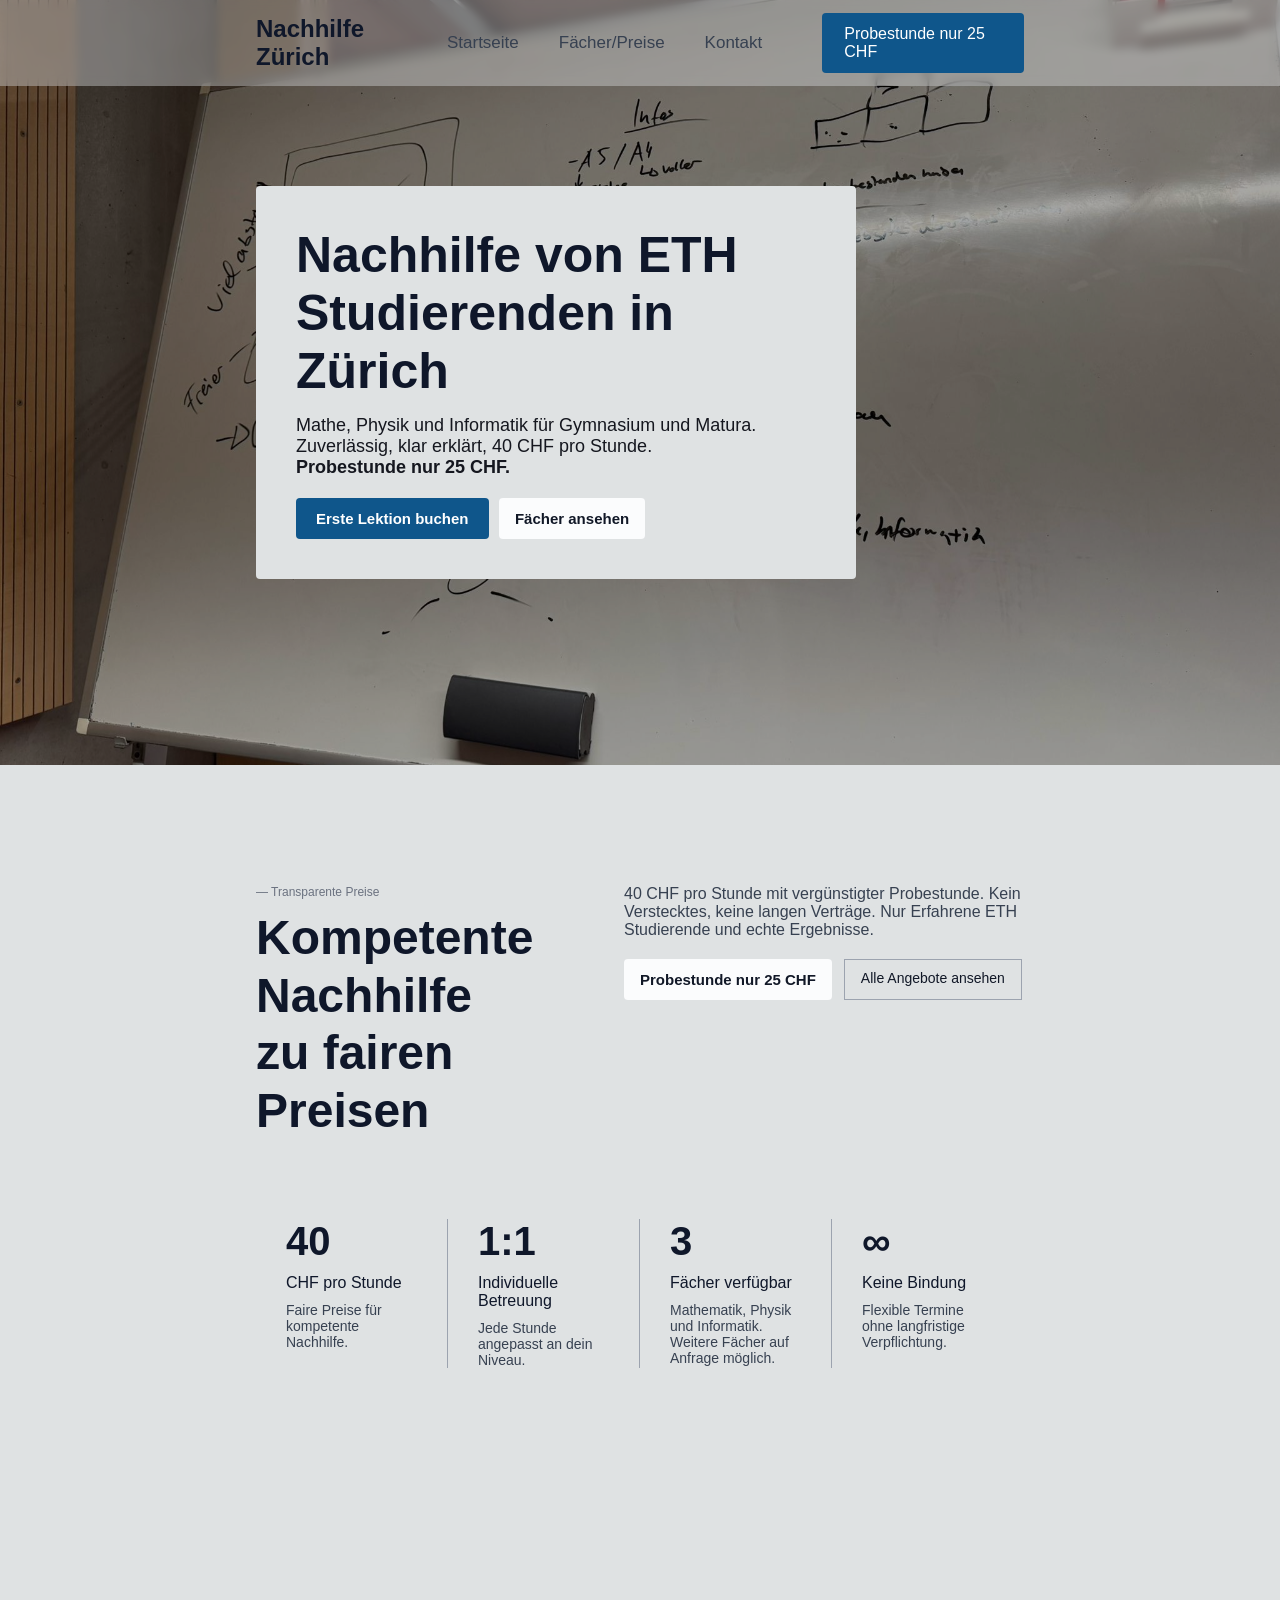
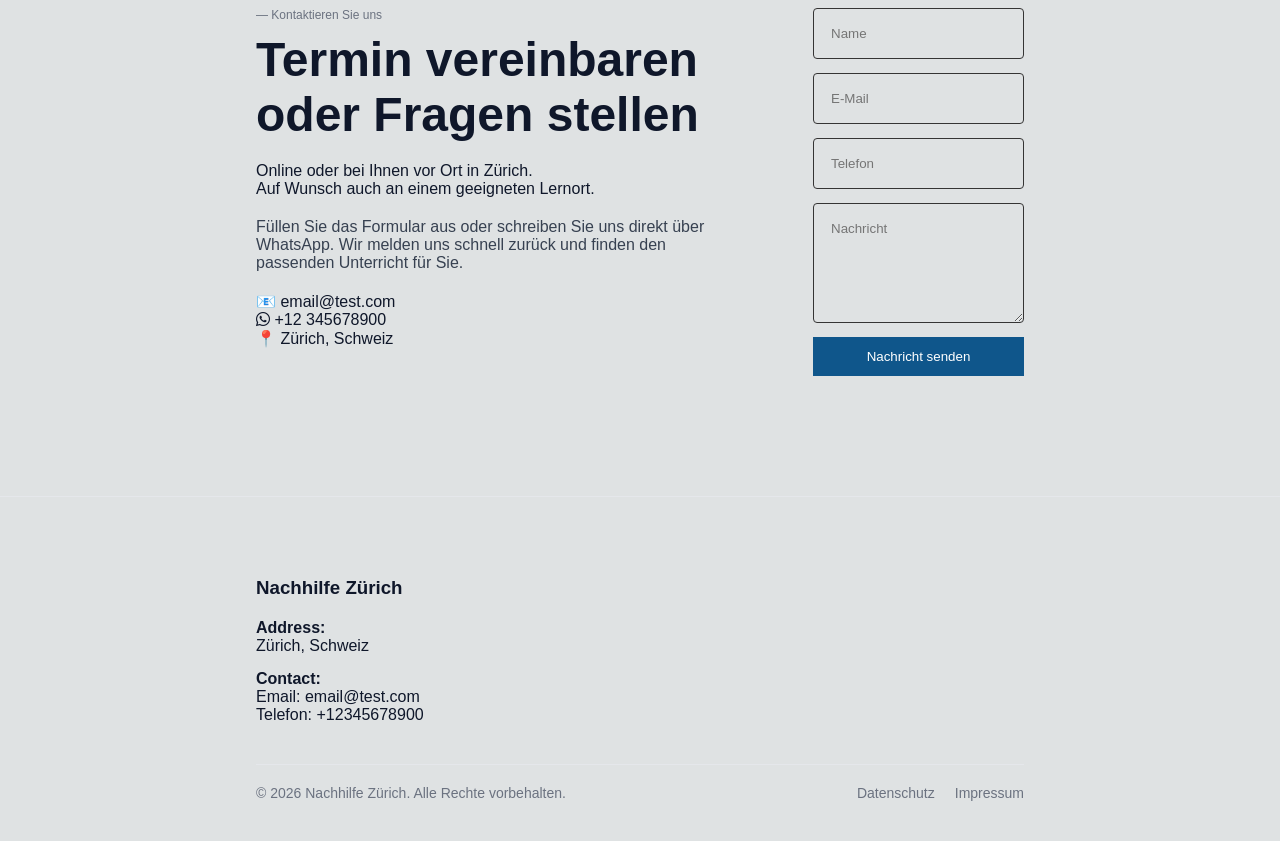
<file: index.html>
<!DOCTYPE html>
<html lang="de">
<head>
    <meta charset="UTF-8">
    <meta name="viewport" content="width=device-width, initial-scale=1.0">
    <title>MINT Nachhilfe Zürich</title>
    <link rel="stylesheet" href="style.css">
    <link rel="stylesheet" href="https://cdnjs.cloudflare.com/ajax/libs/font-awesome/6.0.0/css/all.min.css">
</head>
<body>

<!-- NAVBAR -->
<header class="navbar">
    <div class="nav-left">Nachhilfe Zürich</div>

    <div class="menu-toggle" onclick="toggleMenu()">☰</div>

    <nav class="nav-center" id="navMenu">
        <a href="index.html">Startseite</a>
        <a href="index.html#price">Fächer/Preise</a>
        <a href="index.html#kontakt">Kontakt</a>
    </nav>

    <div class="nav-right">
        <a href="index.html#kontakt" class="btn-primary">Probestunde nur 25 CHF</a>
    </div>
</header>

<!-- HERO -->
<section class="hero">
    <div class="overlay"></div>

    <div class="hero-box">
        <h1>Nachhilfe von ETH<br>Studierenden in Zürich</h1>
        <p>
            Mathe, Physik und Informatik für Gymnasium und Matura.
            Zuverlässig, klar erklärt, 40 CHF pro Stunde.
            <br><strong>Probestunde nur 25 CHF.</strong>
        </p>

        <div class="buttons">
            <a href="#kontakt" class="btn-blue">Erste Lektion buchen</a>
            <a href="#price" class="btn-light">Fächer ansehen</a>
        </div>
    </div>
</section>


<!-- NEW AFTER HERO -->
<section id="price" class="pricing">

  <div class="pricing-top">

    <div class="pricing-left">
      <span class="tag">— Transparente Preise</span>
      <h2>
        Kompetente Nachhilfe<br>
        zu fairen Preisen
      </h2>
    </div>

    <div class="pricing-right">
      <p>
        40 CHF pro Stunde mit vergünstigter Probestunde.
        Kein Verstecktes, keine langen Verträge.
        Nur Erfahrene ETH Studierende und echte Ergebnisse.
      </p>

      <div class="pricing-buttons">
        <a href="#kontakt" class="btn-light">Probestunde nur 25 CHF</a>
        <a href="#" class="btn-outline">Alle Angebote ansehen</a>
      </div>
    </div>

  </div>

  <!-- STATS -->
  <div class="stats-container">

    <div class="stat">
      <h3>40</h3>
      <span>CHF pro Stunde</span>
      <p>Faire Preise für kompetente Nachhilfe.</p>
    </div>

    <div class="stat">
      <h3>1:1</h3>
      <span>Individuelle Betreuung</span>
      <p>Jede Stunde angepasst an dein Niveau.</p>
    </div>

    <div class="stat">
      <h3>3</h3>
      <span>Fächer verfügbar</span>
      <p>Mathematik, Physik und Informatik.</p>
      <p>Weitere Fächer auf Anfrage möglich.</p>
    </div>

    <div class="stat">
      <h3>∞</h3>
      <span>Keine Bindung</span>
      <p>Flexible Termine ohne langfristige Verpflichtung.</p>
    </div>

  </div>

</section>






<section id="kontakt" class="contact-section">

  <div class="contact-container">

    <!-- LEFT -->
    <div class="contact-left">
      <p class="contact-small">— Kontaktieren Sie uns</p>

      <h2>
        Termin vereinbaren<br>
        oder Fragen stellen
      </h2>

      <p>
        Online oder bei Ihnen vor Ort in Zürich.<br>
        Auf Wunsch auch an einem geeigneten Lernort.
      </p>

      <p class="contact-text">
        Füllen Sie das Formular aus oder schreiben Sie uns direkt über WhatsApp.
        Wir melden uns schnell zurück und finden den passenden Unterricht für Sie.
      </p>

      <p>📧 email@test.com</p>
      <p> <i class="fa-brands fa-whatsapp"></i> +12 345678900</p>
      <p>📍 Zürich, Schweiz</p>
    </div>

    <!-- RIGHT --> <!-- DEACTIVATED ON FORM SPREE!!!!!!!!!!! -->
    <form action="https://formspree.io/f/xnjoeqoz" method="POST" class="contact-form">

      <input type="text" name="name" placeholder="Name" required>
      <input type="email" name="email" placeholder="E-Mail" required>
      <input type="text" name="phone" placeholder="Telefon">

      <!--<select name="subject">
        <option>Worum geht es hauptsächlich?</option>
        <option>Mathe</option>
        <option>Physik</option>
        <option>Informatik</option>
      </select> -->

      <textarea name="message" placeholder="Nachricht"></textarea>

      <!-- Honeypot -->
      <input type="text" name="website" style="display:none">

      <button type="submit">Nachricht senden</button>

    </form>

  </div>

</section>













<footer class="footer">

  <div class="footer-container">

    <!-- LEFT -->
    <div class="footer-left">
      <h3>Nachhilfe Zürich</h3>

      <p class="footer-title">Address:</p>
      <p>Zürich, Schweiz</p>

      <p class="footer-title">Contact:</p>
      <p>Email: email@test.com</p>
      <p>Telefon: +12345678900</p>
    </div>

    <!-- RIGHT
    <div class="footer-right">
      <a href="datenschutz.html">Datenschutz</a>
      <a href="impressum.html">Impressum</a>
    </div>-->

  </div>

  <div class="footer-bottom">
    <p>© 2026 Nachhilfe Zürich. Alle Rechte vorbehalten.</p>

    <div class="footer-links">
      <a href="datenschutz.html">Datenschutz</a>
      <a href="impressum.html">Impressum</a>
      <!--<a href="#">AGB</a>-->
    </div>
  </div>

</footer>

</body>



<script>
    function toggleMenu() {
      document.getElementById("navMenu").classList.toggle("active");
    }
</script>
</html>
</file>
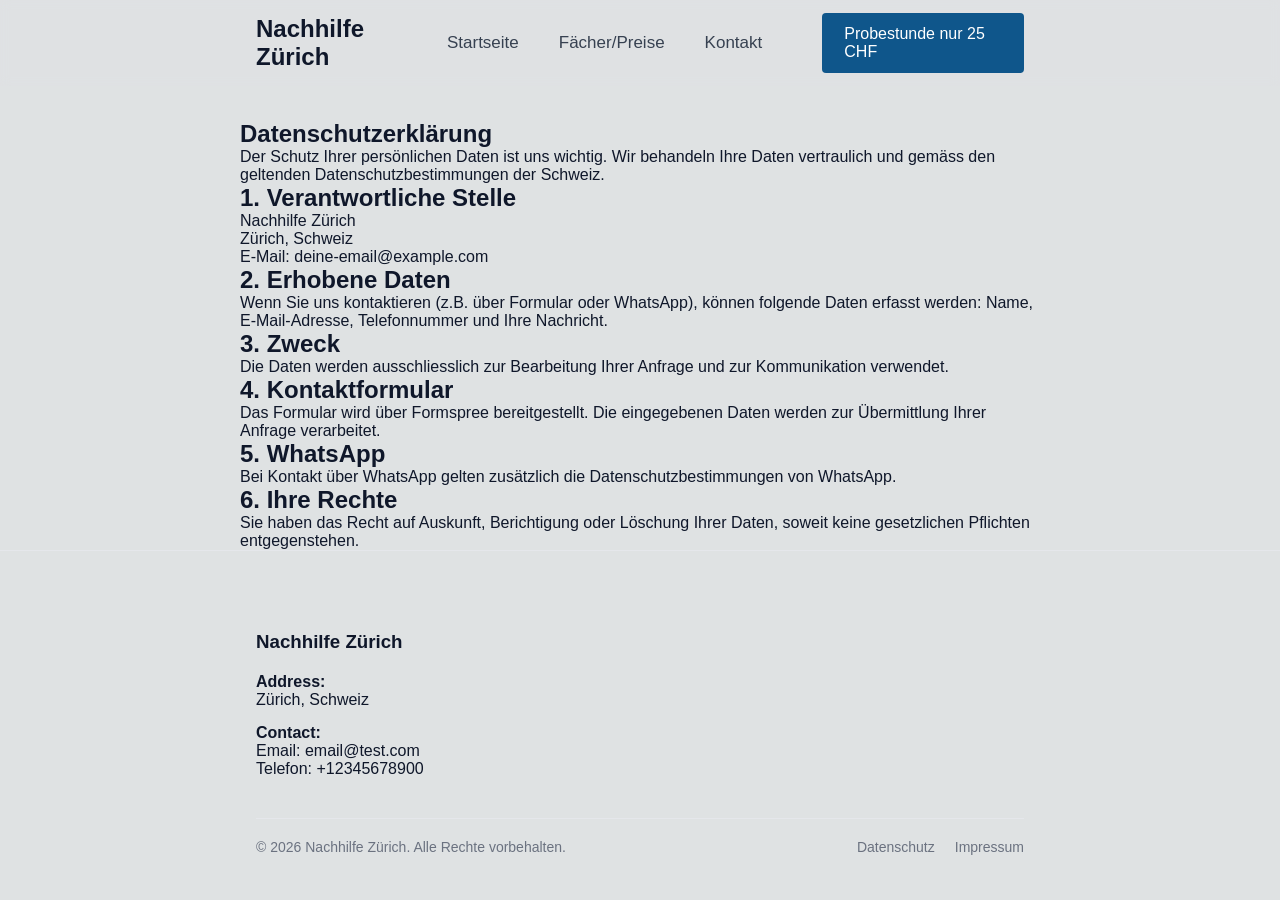
<file: datenschutz.html>
<!DOCTYPE html>
<html lang="de">
<head>
    <meta charset="UTF-8">
    <meta name="viewport" content="width=device-width, initial-scale=1.0">
    <title>Nachhilfe Zürich</title>
    <link rel="stylesheet" href="style.css">
    <link rel="stylesheet" href="https://cdnjs.cloudflare.com/ajax/libs/font-awesome/6.0.0/css/all.min.css">
</head>
<body>

<!-- NAVBAR -->
<header class="navbar">
    <div class="nav-left">Nachhilfe Zürich</div>

    <div class="menu-toggle" onclick="toggleMenu()">☰</div>

    <nav class="nav-center" id="navMenu">
        <a href="index.html">Startseite</a>
        <a href="index.html#price">Fächer/Preise</a>
        <a href="index.html#kontakt">Kontakt</a>
    </nav>

    <div class="nav-right">
        <a href="index.html#kontakt" class="btn-primary">Probestunde nur 25 CHF</a>
    </div>
</header>





<!--Legal-page-->
<section class="legal-page">
  <div class="legal-container">

    <h1>Datenschutzerklärung</h1>

    <p>
      Der Schutz Ihrer persönlichen Daten ist uns wichtig. Wir behandeln Ihre Daten vertraulich
      und gemäss den geltenden Datenschutzbestimmungen der Schweiz.
    </p>

    <h2>1. Verantwortliche Stelle</h2>
    <p>
      Nachhilfe Zürich<br>
      Zürich, Schweiz<br>
      E-Mail: deine-email@example.com
    </p>

    <h2>2. Erhobene Daten</h2>
    <p>
      Wenn Sie uns kontaktieren (z.B. über Formular oder WhatsApp), können folgende Daten erfasst werden:
      Name, E-Mail-Adresse, Telefonnummer und Ihre Nachricht.
    </p>

    <h2>3. Zweck</h2>
    <p>
      Die Daten werden ausschliesslich zur Bearbeitung Ihrer Anfrage und zur Kommunikation verwendet.
    </p>

    <h2>4. Kontaktformular</h2>
    <p>
      Das Formular wird über Formspree bereitgestellt. Die eingegebenen Daten werden zur Übermittlung
      Ihrer Anfrage verarbeitet.
    </p>

    <h2>5. WhatsApp</h2>
    <p>
      Bei Kontakt über WhatsApp gelten zusätzlich die Datenschutzbestimmungen von WhatsApp.
    </p>

    <h2>6. Ihre Rechte</h2>
    <p>
      Sie haben das Recht auf Auskunft, Berichtigung oder Löschung Ihrer Daten, soweit keine gesetzlichen
      Pflichten entgegenstehen.
    </p>

  </div>
</section>









<footer class="footer">

  <div class="footer-container">

    <!-- LEFT -->
    <div class="footer-left">
      <h3>Nachhilfe Zürich</h3>

      <p class="footer-title">Address:</p>
      <p>Zürich, Schweiz</p>

      <p class="footer-title">Contact:</p>
      <p>Email: email@test.com</p>
      <p>Telefon: +12345678900</p>
    </div>

    <!-- RIGHT 
    <div class="footer-right">
      <a href="datenschutz.html">Datenschutz</a>
      <a href="impressum.html">Impressum</a>
    </div>-->

  </div>

  <div class="footer-bottom">
    <p>© 2026 Nachhilfe Zürich. Alle Rechte vorbehalten.</p>

    <div class="footer-links">
      <a href="datenschutz.html">Datenschutz</a>
      <a href="impressum.html">Impressum</a>
      <!--<a href="#">AGB</a>-->
    </div>
  </div>

</footer>

</body>



<script>
    function toggleMenu() {
      document.getElementById("navMenu").classList.toggle("active");
    }
</script>
</html>
</file>
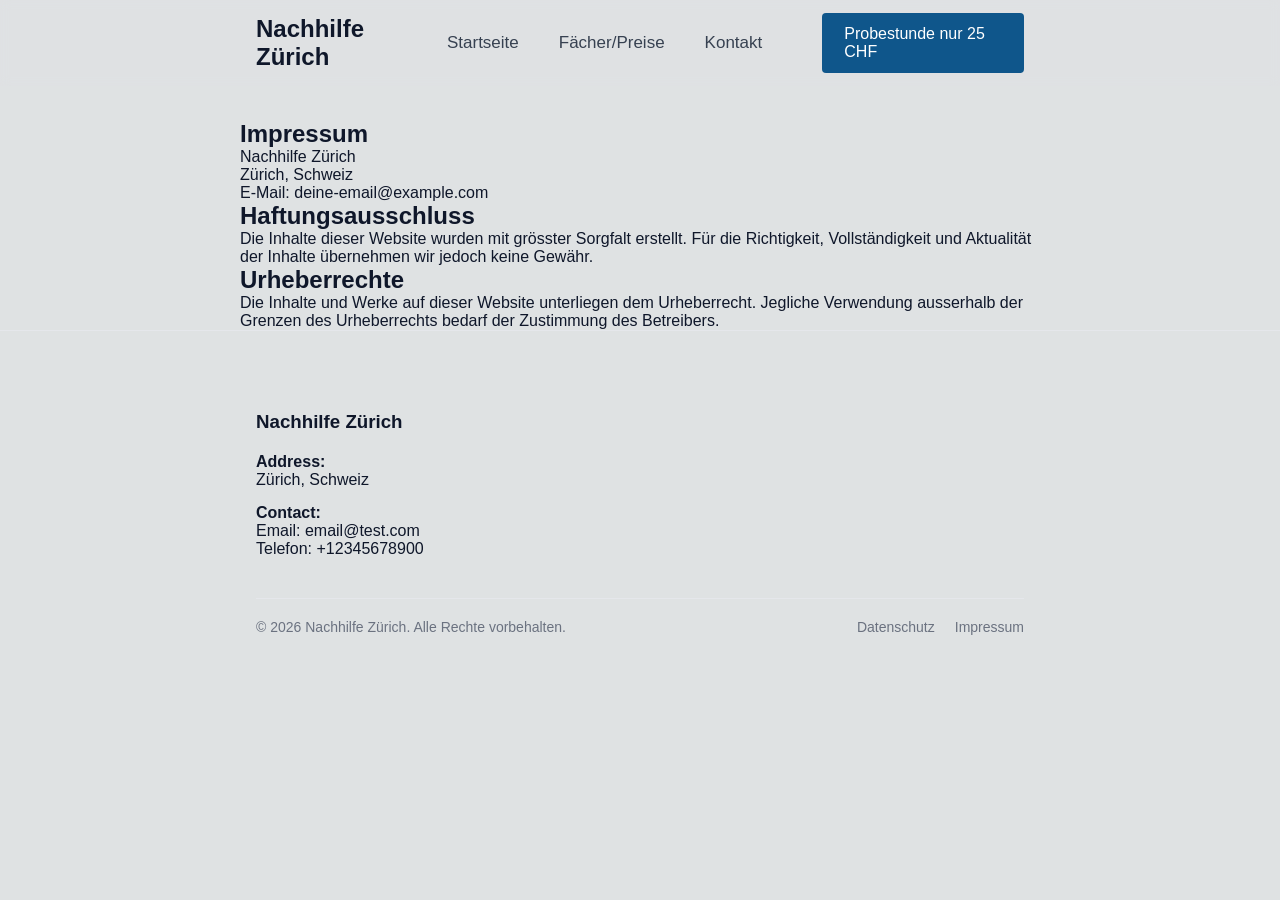
<file: impressum.html>
<!DOCTYPE html>
<html lang="de">
<head>
    <meta charset="UTF-8">
    <meta name="viewport" content="width=device-width, initial-scale=1.0">
    <title>Nachhilfe Zürich</title>
    <link rel="stylesheet" href="style.css">
    <link rel="stylesheet" href="https://cdnjs.cloudflare.com/ajax/libs/font-awesome/6.0.0/css/all.min.css">
</head>
<body>

<!-- NAVBAR -->
<header class="navbar">
    <div class="nav-left">Nachhilfe Zürich</div>

    <div class="menu-toggle" onclick="toggleMenu()">☰</div>

    <nav class="nav-center" id="navMenu">
        <a href="index.html">Startseite</a>
        <a href="index.html#price">Fächer/Preise</a>
        <a href="index.html#kontakt">Kontakt</a>
    </nav>

    <div class="nav-right">
        <a href="index.html#kontakt" class="btn-primary">Probestunde nur 25 CHF</a>
    </div>
</header>





<!--Legal-page-->
<section class="legal-page">
  <div class="legal-container">

    <h1>Impressum</h1>

    <p>
      Nachhilfe Zürich<br>
      Zürich, Schweiz<br>
      E-Mail: deine-email@example.com
    </p>

    <h2>Haftungsausschluss</h2>
    <p>
      Die Inhalte dieser Website wurden mit grösster Sorgfalt erstellt.
      Für die Richtigkeit, Vollständigkeit und Aktualität der Inhalte
      übernehmen wir jedoch keine Gewähr.
    </p>

    <h2>Urheberrechte</h2>
    <p>
      Die Inhalte und Werke auf dieser Website unterliegen dem Urheberrecht.
      Jegliche Verwendung ausserhalb der Grenzen des Urheberrechts bedarf
      der Zustimmung des Betreibers.
    </p>

  </div>
</section>








<footer class="footer">

  <div class="footer-container">

    <!-- LEFT -->
    <div class="footer-left">
      <h3>Nachhilfe Zürich</h3>

      <p class="footer-title">Address:</p>
      <p>Zürich, Schweiz</p>

      <p class="footer-title">Contact:</p>
      <p>Email: email@test.com</p>
      <p>Telefon: +12345678900</p>
    </div>

    <!-- RIGHT 
    <div class="footer-right">
      <a href="datenschutz.html">Datenschutz</a>
      <a href="impressum.html">Impressum</a>
    </div>-->

  </div>

  <div class="footer-bottom">
    <p>© 2026 Nachhilfe Zürich. Alle Rechte vorbehalten.</p>

    <div class="footer-links">
      <a href="datenschutz.html">Datenschutz</a>
      <a href="impressum.html">Impressum</a>
      <!--<a href="#">AGB</a>-->
    </div>
  </div>

</footer>

</body>



<script>
    function toggleMenu() {
      document.getElementById("navMenu").classList.toggle("active");
    }
</script>
</html>
</file>
<file: style.css>
* {
  margin: 0;
  padding: 0;
  box-sizing: border-box;
  font-family: -apple-system, BlinkMacSystemFont, "Segoe UI", Roboto, sans-serif;
}

body {
  background: #DFE2E3;
  color: #0f172a;
}

/* NAVBAR */
.navbar {
  display: flex;
  justify-content: space-between;
  align-items: center;
  /*padding: 24px 80px;*/
  padding: 1% 20%;
  /*padding: 30px 20%;*/  /*14.04 changed*/
  /*background: #DFE2E3;*/
  background: rgba(223, 226, 227, 0.4); /* 70% weiß */
  backdrop-filter: blur(5px); /* optional, sieht modern aus */

  /*border-bottom: 1px solid #e5e7eb;*/
  position: absolute;/*sticky;*/
  top: 0;
  z-index: 1000;
  width: 100%; /*why NEW ?????*/
}

.nav-center a {
  margin: 0 20px;
  text-decoration: none;
  color: #374151;
  font-size: 17px;
  font-weight: 500;
}

.nav-left {
  font-weight: 600;
  font-size: 24px; /* größerer Titel */
}

.btn-primary {
  background: #0f568b;
  color: white;
  padding: 12px 22px;
  text-decoration: none;
  border-radius: 4px;
  font-size: 16px;
   font-weight: 500;
}

/* HERO */
.hero {
  position: relative;
  height: 85vh;
  background: url("web_design.jpeg") center/cover no-repeat;
  display: flex;
  align-items: center;
  justify-content: flex-start; /* statt center */
  padding-left: 20%; /* schiebt Box nach links */
}

.overlay {
  position: absolute;
  inset: 0;
  background: rgba(0,0,0,0.35);
}

/* BOX */
.hero-box {
  position: relative;
  background: #DFE2E3;
  padding: 40px;
  max-width: 600px;
  text-align: left;
  border-radius: 4px;
}

.hero-box h1 {
  font-size: 50px;
  margin-bottom: 15px;
  font-weight: 600;
}

.hero-box p {
  font-size: 18px;
  color: #15171F;
  margin-bottom: 20px;
  font-weight: 500;
}

/* BUTTONS */
.buttons {
  display: flex;
  gap: 2%;
}

.btn-blue {
  background: #0f568b;
  color: white;
  padding: 12px 20px;
  text-decoration: none;
  border-radius: 4px;
  font-size: 15px;
  font-weight: 600;
}

.btn-light {
  background: #FBFCFD;
  color: #111827;
  padding: 12px 16px;
  text-decoration: none;
  border-radius: 4px;
  font-size: 15px;
  font-weight: 600;
}


/* WICHTIG für sauberes Layout */
.navbar > * {
  display: flex;
  align-items: center;
}



/* Button größer + NICHT ganz rechts kleben */
.nav-right {
  margin-left: 40px;
}



/*NEU BAR phone*/

/* Burger Icon */
.menu-toggle {
  display: none;
  font-size: 24px;
  cursor: pointer;
}

/* Mobile */
@media (max-width: 768px) {

  .navbar {
    padding: 20px 20px; /* kleiner auf Handy */
  }

  .nav-left {
    font-size: 18px;
  }
  
  .hero {
    justify-content: center;
    padding-left: 0;
  }

  .hero-box {
    margin: 20px;
    padding: 25px;
  }

  .hero-box h1 {
    font-size: 26px;
  }

  .nav-center {
    position: absolute;
    top: 70px;
    left: 0;
    width: 100%;
    background: white;
    display: none;
    flex-direction: column;
    padding: 20px;
    border-top: 1px solid #e5e7eb;
  }

  .nav-center a {
    margin: 10px 0;
  }

  .nav-center.active {
    display: flex;
  }

  .menu-toggle {
    display: block;
  }

  .nav-right {
    display: none;
  }
}










/*alot of code     -transparente Preise*/

.pricing {
  padding: 120px 20%;
}

/* TOP */
.pricing-top {
  display: flex;
  justify-content: space-between;
  align-items: flex-start;
  margin-bottom: 80px;
  gap: 60px;
}

.pricing-left h2 {
  font-size: 48px;
  font-weight: 600;
  line-height: 1.2;
}

.tag {
  font-size: 12px;
  color: #6b7280;
  display: block;
  margin-bottom: 10px;
}

.pricing-right {
  max-width: 400px;
}

.pricing-right p {
  font-size: 16px;
  color: #374151;
  margin-bottom: 20px;
}

/* BUTTONS */
.pricing-buttons {
  display: flex;
  gap: 12px;
}

.btn-outline {
  border: 1px solid #9ca3af;
  padding: 10px 16px;
  text-decoration: none;
  color: #111827;
  font-size: 14px;
}

/* STATS */
.stats-container {
  display: flex;
  justify-content: space-between;
}

.stat {
  flex: 1;
  padding: 0 30px;
  position: relative;
}

.stat:not(:last-child)::after {
  content: "";
  position: absolute;
  right: 0;
  top: 0;
  width: 1px;
  height: 100%;
  background: #9ca3af;
}

.stat h3 {
  font-size: 40px;
  margin-bottom: 10px;
  font-weight: 600;
}

.stat span {
  display: block;
  font-size: 16px;
  font-weight: 500;
  margin-bottom: 10px;
}

.stat p {
  font-size: 14px;
  color: #374151;
  max-width: 180px;
}

/* MOBILE */
@media (max-width: 768px) {
  .pricing-top {
    flex-direction: column;
  }

  .pricing-left h2 {
    font-size: 28px;
  }

  .stats-container {
    flex-direction: column;
    gap: 0;
  }

  .stat::after {
    display: none;
  }



  .stat {
    border-top: 1px solid #9ca3af;
    padding: 25px 0;
  }

  .stat:first-child {
    border-top: none;
  }

  .stat h3,
  .stat span,
  .stat p {
    margin: 6px 0;
  }
}











/*CONTACT FORMULA */

.contact-section {
  padding: 120px 20%;
}

.contact-container {
  display: flex;
  justify-content: space-between;
  gap: 80px;
}

.contact-left {
  max-width: 500px;
}

.contact-small {
  font-size: 12px;
  margin-bottom: 10px;
  color: #6b7280;
}

.contact-left h2 {
  font-size: 48px;
  margin-bottom: 20px;
}

.contact-text {
  margin-top: 20px;
  margin-bottom: 20px;
  color: #374151;
}

/* FORM */
.contact-form {
  width: 400px;
  display: flex;
  flex-direction: column;
  gap: 14px;
}

.contact-form input,
.contact-form select,
.contact-form textarea {
  padding: 17px;
  border: 1px solid #353434;
  border-radius: 4px;
  background: #DFE2E3;
}

.contact-form textarea {
  height: 120px;
}

.contact-form button {
  background: #0f568b;
  color: white;
  padding: 12px;
  border: none;
  cursor: pointer;
}

/* MOBILE */
@media (max-width: 768px) {
  .contact-container {
    flex-direction: column;
  }

  .contact-form {
    width: 100%;
  }

  .contact-left h2 {
    font-size: 28px;
  }
}




/*FOOTER */

.footer {
  padding: 80px 20% 40px;
  border-top: 1px solid #e5e7eb;
}

.footer-container {
  display: flex;
  justify-content: space-between;
  margin-bottom: 40px;
}

.footer-left h3 {
  margin-bottom: 20px;
}

.footer-title {
  margin-top: 15px;
  font-weight: 600;
}

.footer-right {
  display: flex;
  flex-direction: column;
  gap: 10px;
}

.footer-right a {
  text-decoration: none;
  color: #374151;
}

.footer-bottom {
  display: flex;
  justify-content: space-between;
  border-top: 1px solid #e5e7eb;
  padding-top: 20px;
  font-size: 14px;
  color: #6b7280;
}

.footer-links {
  display: flex;
  gap: 20px;
}

.footer-links a {
  text-decoration: none;
  color: #6b7280;
}

/* MOBILE FOOTER*/
@media (max-width: 768px) {
  .footer-container {
    flex-direction: column;
    gap: 30px;
  }

  .footer-bottom {
    flex-direction: column;
    gap: 10px;
  }
}

/* MOBILE  NAVBAR */
@media (max-width: 768px) {

  #navMenu {
    position: absolute;
    top: 60px;
    left: 0;
    width: 100%;
    background: rgba(223, 226, 227, 0.98);
    backdrop-filter: blur(8px);
    display: none;
    flex-direction: column;
    align-items: center;
    gap: 0;
    padding: 0;          /* wichtig */
  }

  #navMenu.active {
    display: flex;
  }

  #navMenu a {
    display: block;      /* wichtig */
    width: 85%;
    margin: 0;           /* wichtig */
    padding: 20px 0;     /* top + bottom gleich */
    text-align: center;
    font-size: 18px;
    color: #1f2937;
    text-decoration: none;
    border-top: 1px solid #9ca3af;
  }

  #navMenu a:first-child {
    border-top: none;
  }
}



/*Datenschutz + impressum*/
.legal-page {
  margin-top: 120px;
}

.legal-container {
  max-width: 800px;
  margin: 0 auto;
}
</file>
